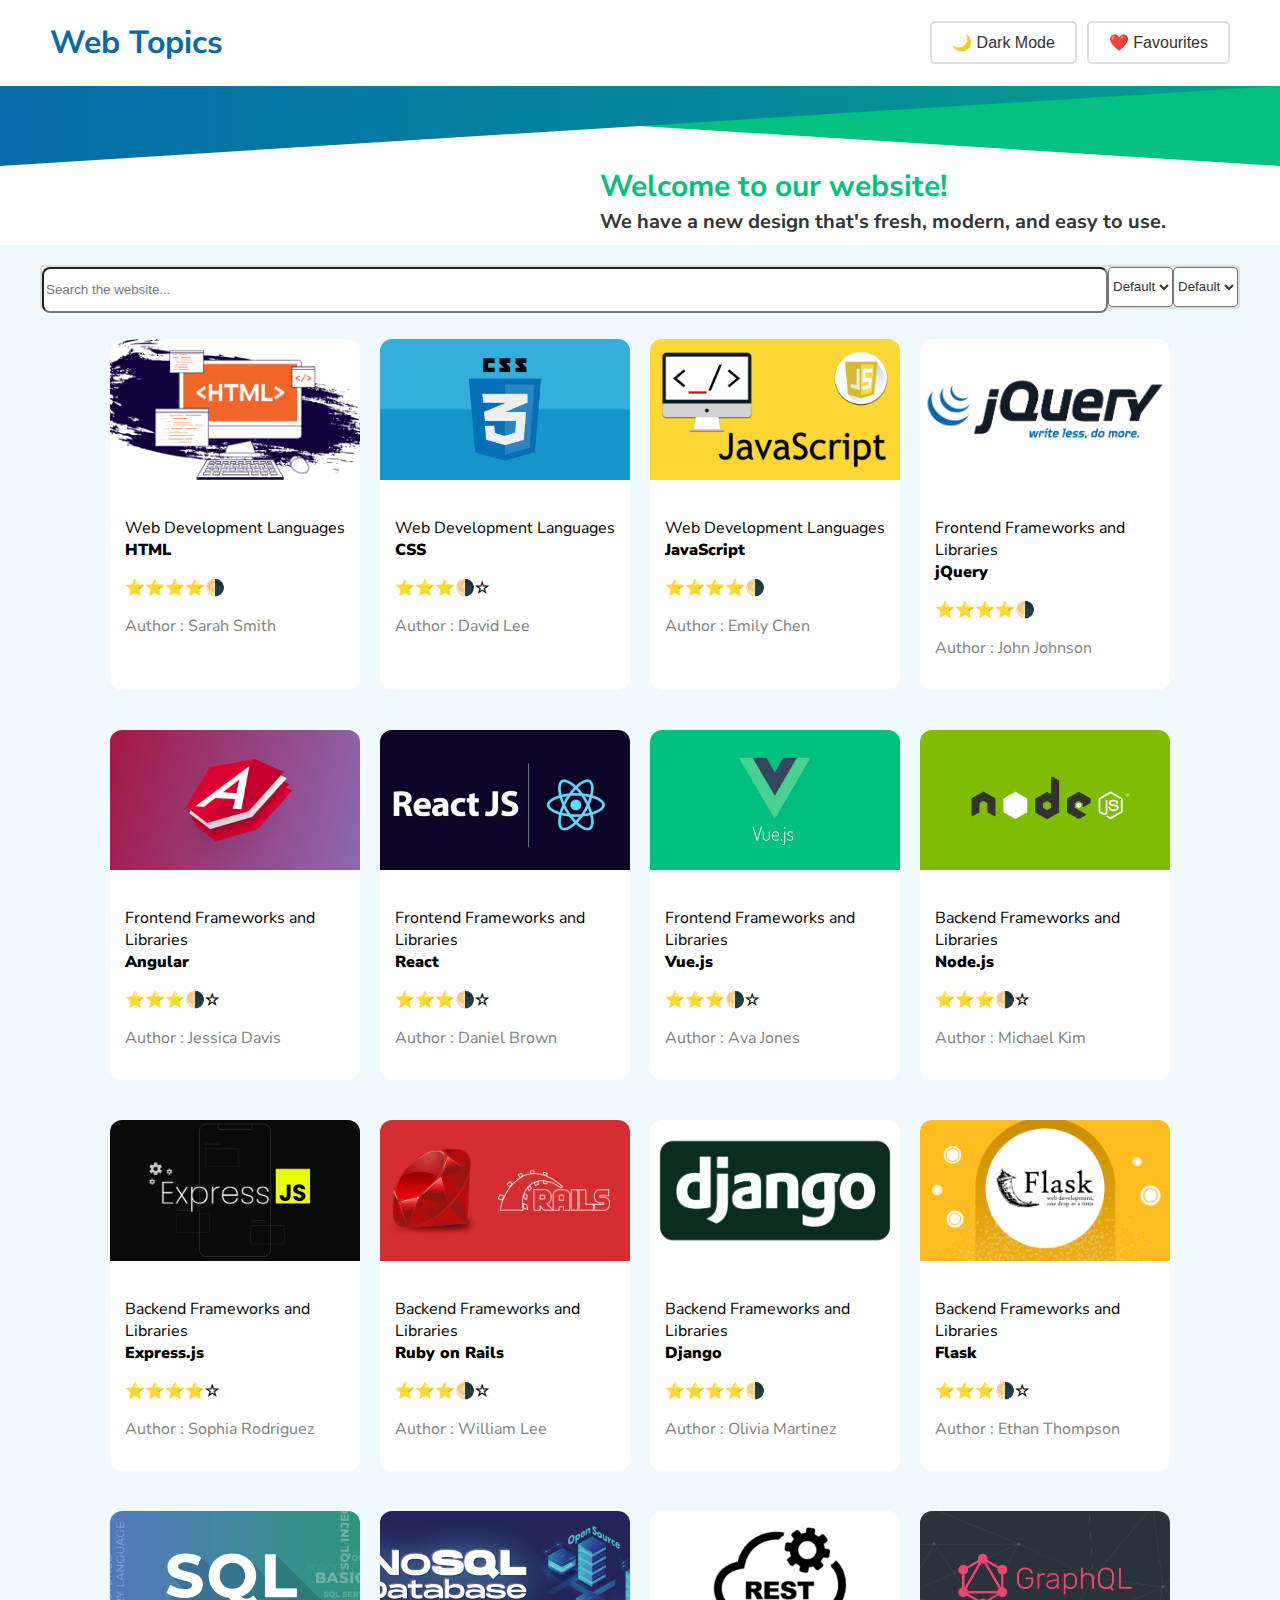
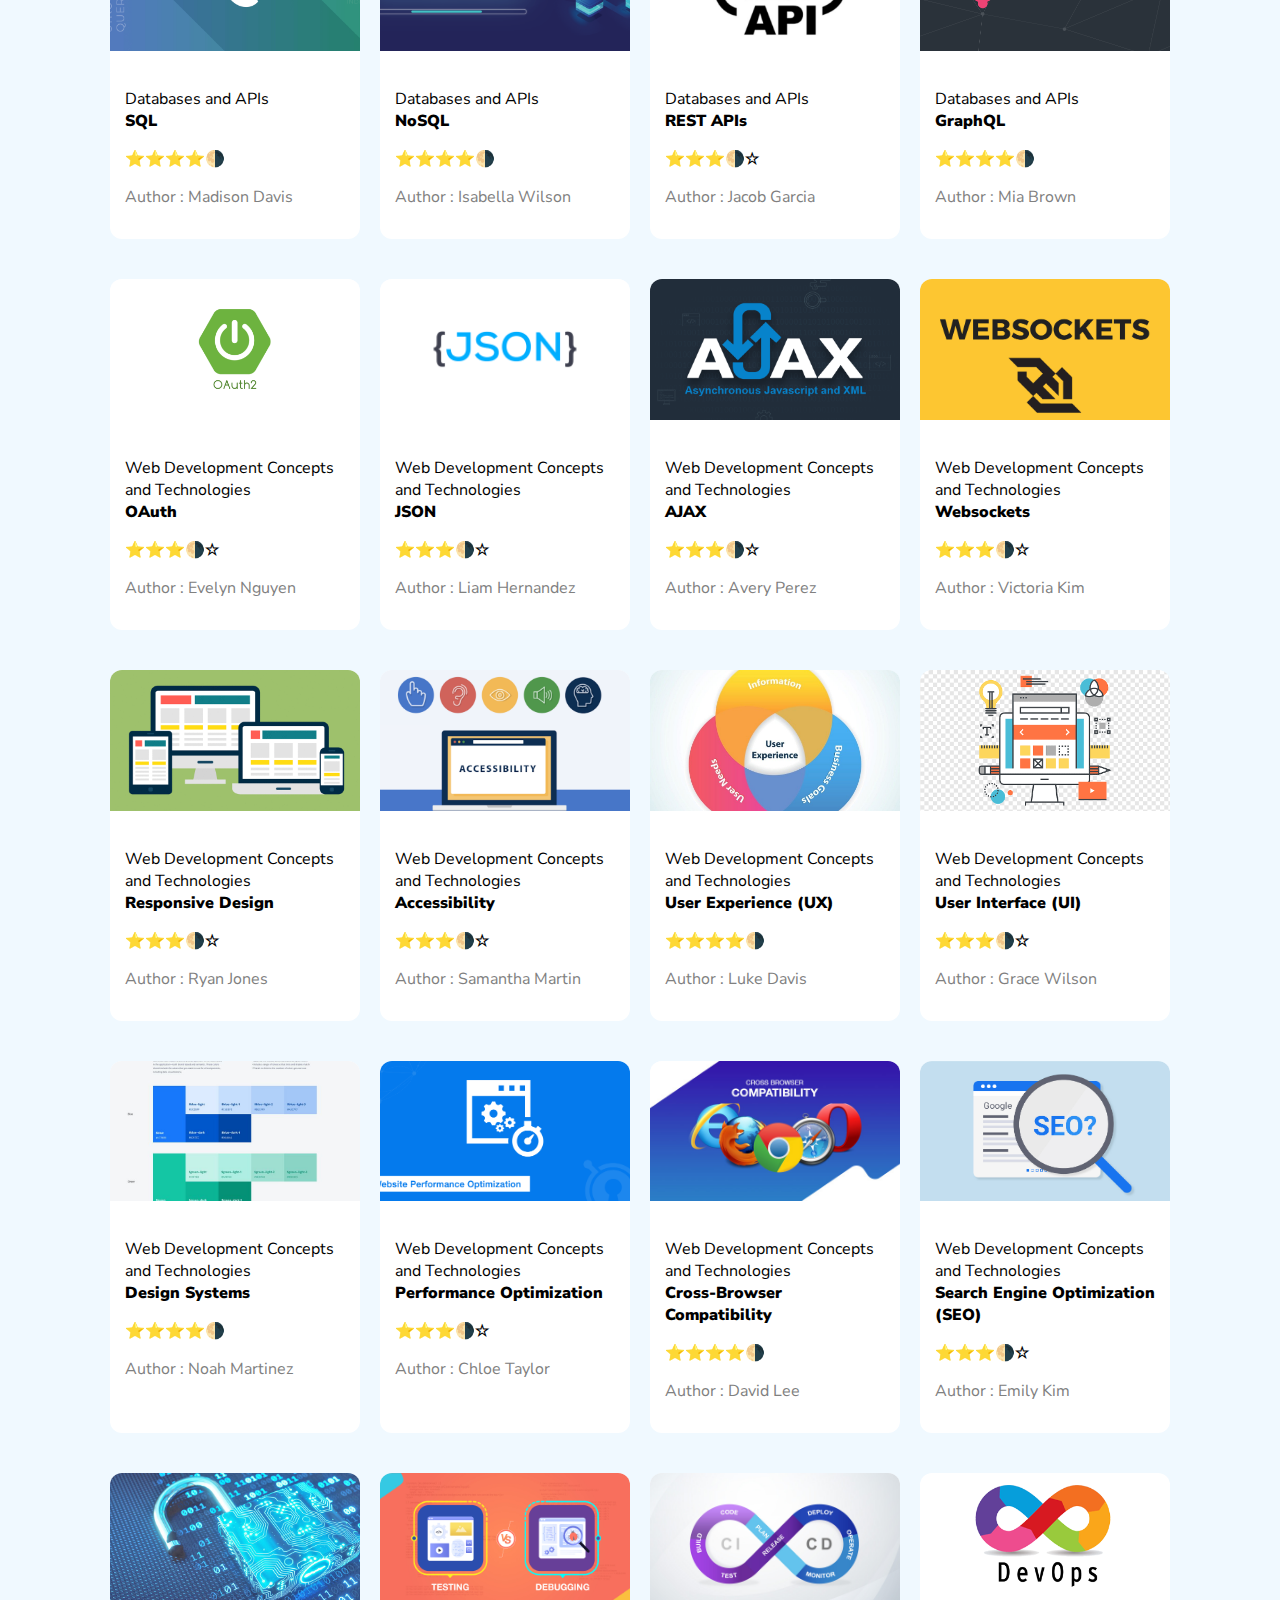
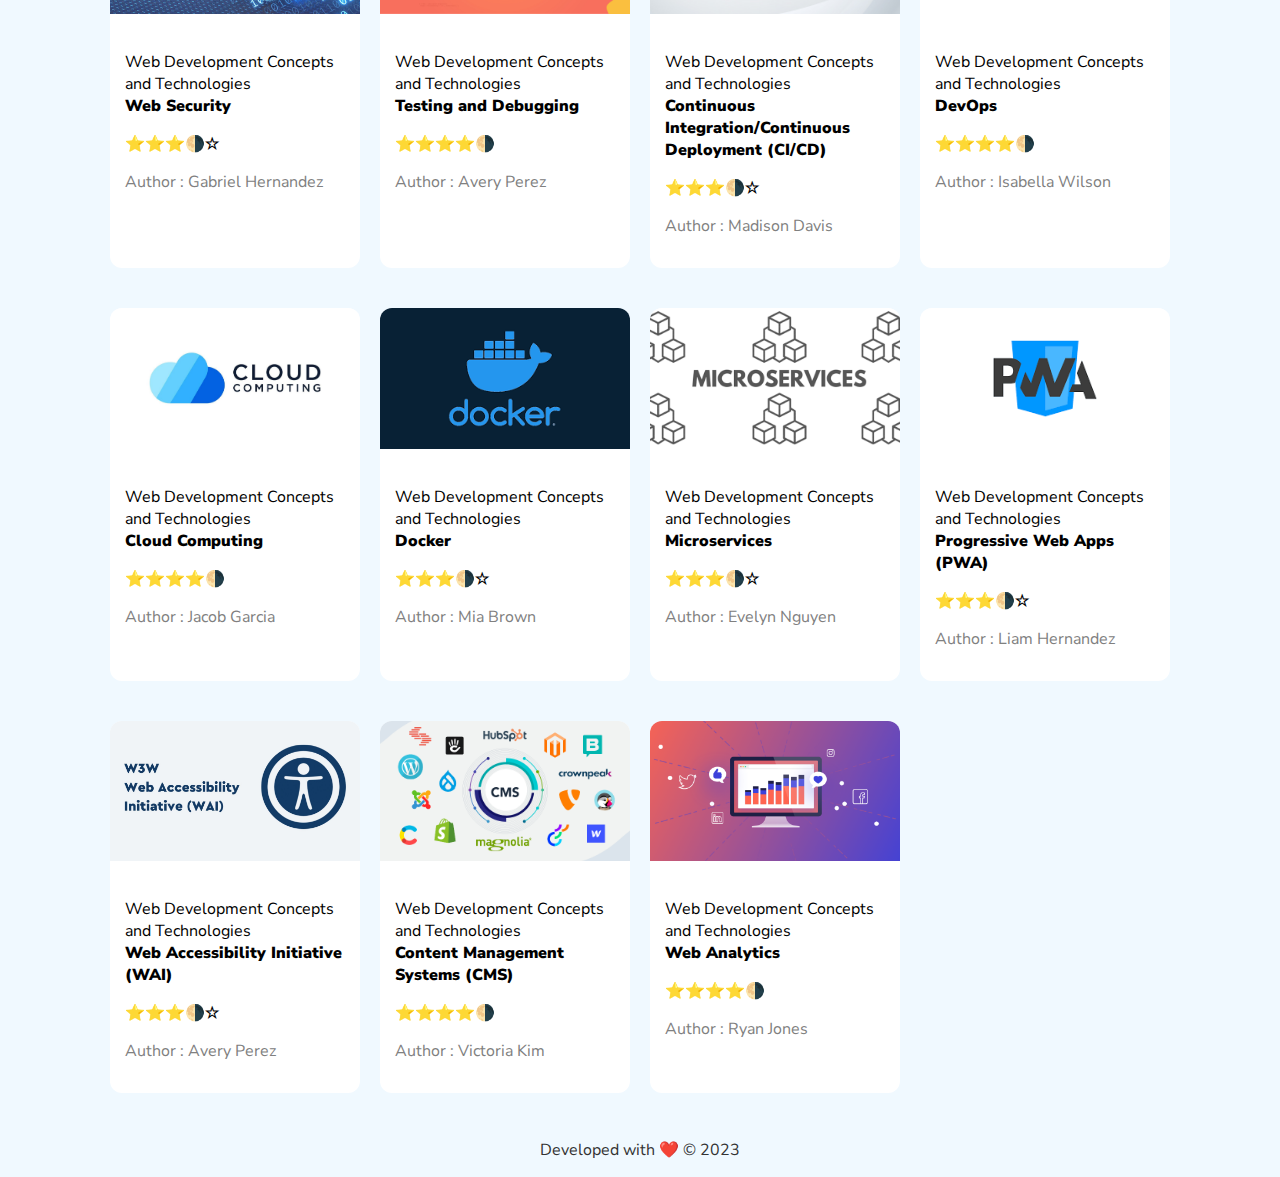
<file: index.html>
<!DOCTYPE html>
<html lang="en">
  <head>
    <meta charset="UTF-8" />
    <meta name="viewport" content="width=device-width, initial-scale=1.0" />
    <link rel="preconnect" href="https://fonts.googleapis.com" />
    <link rel="preconnect" href="https://fonts.gstatic.com" crossorigin />
    <link
      href="https://fonts.googleapis.com/css2?family=Nunito+Sans:wght@200..1000&display=swap"
      rel="stylesheet"
    />
    <link rel="stylesheet" href="index.css" />
    <title>TAP</title>
  </head>
  <body>
    <div class="header-head">
      <a class="main-logo" href="index.html"><h1>Web Topics</h1></a>
      <button
        class="dark-mode-button"
        onclick="document.body.classList.toggle('darkmode')"
      >
        <span class="moon-icon">🌙</span>
        Dark Mode
      </button>

      <button class="favourites-button" id="favorite-btn">
        <span class="favourites-icon">❤️</span>
        Favourites
      </button>
    </div>

    <section class="triangle-container">
      <div class="triangle-a"></div>
      <div class="triangle-b"></div>
    </section>

    <div class="container">
      <h3
        style="
          color: var(--brand-secondary);
          padding: 0;
          margin: 0;
          font-size: 30px;
        "
      >
        Welcome to our website!
      </h3>
      <h4
        style="
          color: var(--body-text);
          padding: 0;
          margin: 0;
          padding-bottom: 10px;
          font-size: 20px;
        "
      >
        We have a new design that's fresh, modern, and easy to use.
      </h4>
    </div>

    <div class="container-of-all">
      <div class="search-bar">
        <input
          type="text"
          class="search-input"
          placeholder="Search the website..."
        />
        <select>
          <option value="default">Default</option>
        </select>
        <select>
          <option value="default">Default</option>
        </select>
      </div>

      <div class="container-of-cards" id="card"></div>

      <!-- Favorite Topics Section -->
      <section id="favorite-section" class="hidden">
        <h3>My Favourite Topics</h3>
        <div class="favorite-items">
          <div class="favorite-item">Khalid's Course</div>
          <div class="favorite-item">Biomedical Instruments</div>
        </div>
      </section>
    </div>

    <!-- JavaScript placed correctly at the end of the body -->
    <script>
      // Select the favorite button and the section
      const favoriteBtn = document.getElementById("favorite-btn");
      const favoriteSection = document.getElementById("favorite-section");

      // Toggle the 'active' class to show/hide the section
      favoriteBtn.addEventListener("click", () => {
        favoriteSection.classList.toggle("active");
      });
    </script>
    <script src="index.js"></script>

    <footer>
      <p>Developed with ❤️ © 2023</p>
    </footer>
  </body>
</html>
</file>
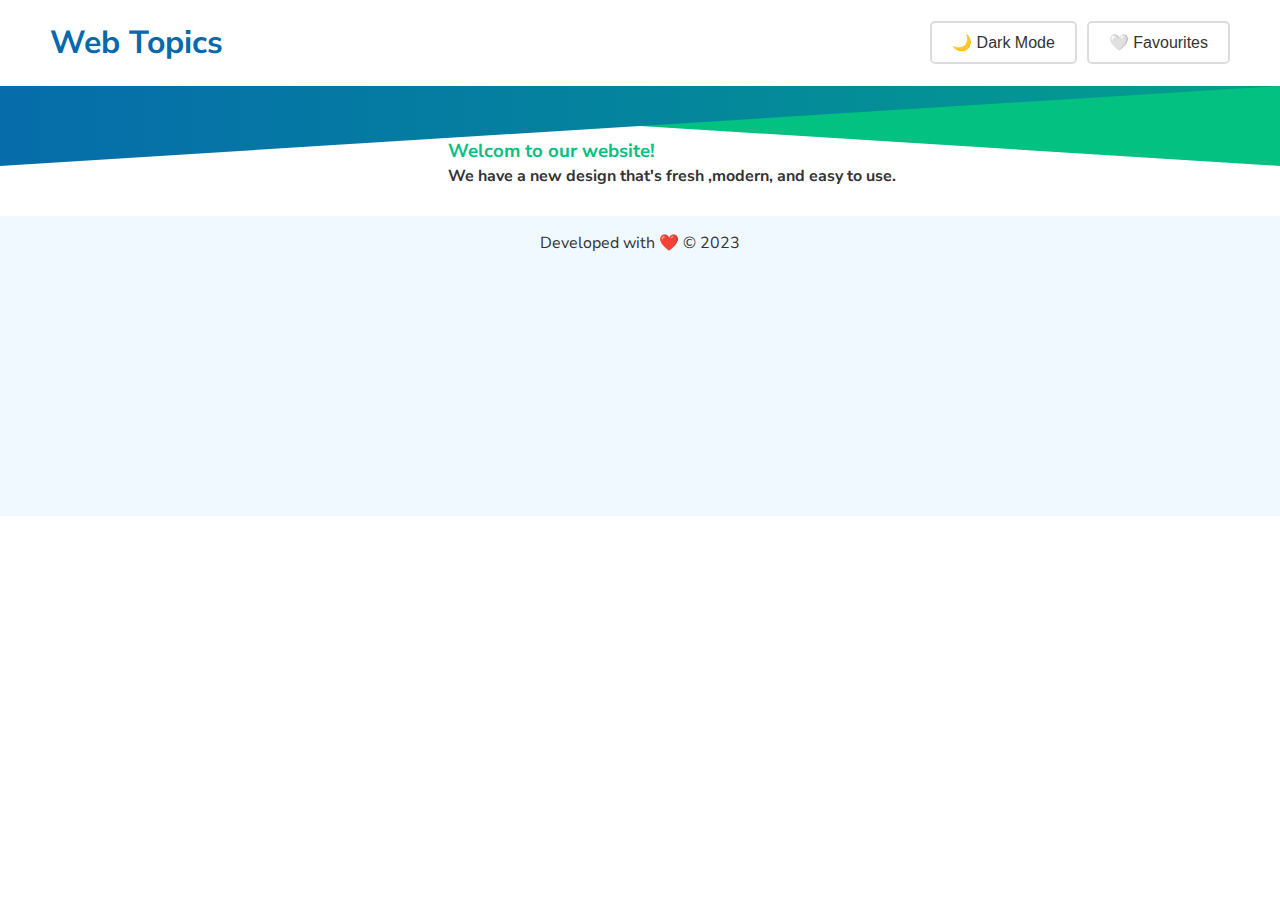
<file: topics.html>
<!DOCTYPE html>
<html lang="en">
  <head>
    <meta charset="UTF-8" />
    <meta name="viewport" content="width=device-width, initial-scale=1.0" />
    <!-- Preconnect to Google Fonts -->
    <link rel="preconnect" href="https://fonts.googleapis.com" />
    <link rel="preconnect" href="https://fonts.gstatic.com" crossorigin />
    <!-- Google Font: Nunito Sans -->
    <link
      href="https://fonts.googleapis.com/css2?family=Nunito+Sans:ital,opsz,wght@0,6..12,200..1000;1,6..12,200..1000&display=swap"
      rel="stylesheet"
    />

    <link rel="stylesheet" href="topics.css" />

    <title>TAP</title>
  </head>
  <body>
    <div class="header-head">
      <a class="main-logo" href="index.html"><h1>Web Topics</h1></a>
      <button
        class="dark-mode-button"
        onclick="document.body.classList.toggle('darkmode')"
      >
        <span class="moon-icon">🌙</span>
        Dark Mode
      </button>

      <button class="favourites-button">
        <span class="favourites-icon">🤍</span>
        Favourites
      </button>
    </div>

    <section class="triangle-container">
      <div class="triangle-a"></div>
      <div class="triangle-b"></div>

      <div class="container">
        <h3 style="color: var(--brand-secondary)">Welcom to our website!</h3>
        <h4 style="color: var(--body-text)">
          We have a new design that's fresh ,modern, and easy to use.
        </h4>
      </div>
    </section>
    <div class="main-frame" , id="main-frame"></div>

    <script src="topics.js" defer></script>
    <footer>
      <p>Developed with ❤️ © 2023</p>
    </footer>
  </body>
</html>
</file>
<file: index.css>
:root {
  /**Light Mode**/
  --brand-primary: #0768ac;
  --brand-secondary: #03c180;
  --bg_default: #ffffff;
  --bg_body: #f0f9ff;
  --lines-color: #dddddd;
  --body-text: #333333;
  --heart-color: #dc143c;
}
.darkmode {
  /**Dark Mode**/
  --brand-primary: #0768ac;
  --brand-secondary: #03c180;
  --bg_default: #1a1a1a;
  --bg_body: #282828;
  --lines-color: #000000;
  --body-text: #ededed;
  --heart-color: #dc143c;
}

a {
  text-decoration: none;
  color: inherit;
}

body {
  padding: 0;
  margin: 0;
  font-family: "Nunito Sans", sans-serif;
  display: flex;
  flex-direction: column;
  background-color: var(--bg_default);
}

button:active {
  transform: scale(0.99);
  box-shadow: 0 2px 5px rgba(0, 0, 0, 0.2);
}

select {
  height: 40px;
  border-radius: 4px;
  background-color: var(--bg_default);
  color: var(--body-text);
}

/*****************/

.header-head {
  display: flex;
  justify-content: space-between;
  align-items: center;
  padding-left: 50px;
  padding-right: 50px;
  color: var(--brand-primary);
}

.main-logo {
  margin-right: auto;
}

.favourites-button,
.dark-mode-button {
  margin-left: 10px;
  background-color: var(--bg_default);
  color: var(--body-text);
  border: 2px solid var(--lines-color);
}

/* General button styles */
.dark-mode-button {
  border: none;
  cursor: pointer;
  font-size: 16px;
  padding: 10px 20px;
  border-radius: 5px;
  border: 2px solid var(--lines-color);
}

.favourites-button {
  border: none;

  cursor: pointer;
  font-size: 16px;
  padding: 10px 20px;
  border-radius: 5px;
  border: 2px solid var(--lines-color);
}

.triangle-container {
  position: relative;
}

.triangle-a {
  width: 100%;
  height: 80px;
  clip-path: polygon(100% 0, 100% 100%, 0 0%);
  background-color: #03c180;
  position: absolute;
}
.triangle-b {
  width: 100%;
  height: 80px;
  clip-path: polygon(0 0, 0 100%, 100% 0);
  background: linear-gradient(to right, #066caa 0%, #04849d, #03a08d 100%);
}

.container {
  display: flex;
  flex-direction: column;
  gap: 1px;
  margin-left: 600px;
}

.container-of-all {
  background-color: var(--bg_body);
}

.search-bar {
  margin-top: 20px;
  margin-left: 40px;
  margin-right: 40px;
  border-color: transparent;
  display: flex;
  flex-direction: row;
  justify-content: center;

  background-color: var(--bg_default);
  border: 2px solid var(--lines-color);
  border-radius: 4px;
  width: auto;
  height: 40px;
}

.search-input {
  width: 100%;
  display: flex;

  align-items: center;
  height: 40px;
  border-radius: 8px;
  background-color: var(--bg_default);
  color: var(--body-text);
}

.container-of-cards {
  display: grid;
  grid-template-columns: repeat(
    auto-fit,
    minmax(250px, 1fr)
  ); /* Adjust columns */
  gap: 20px; /* Space between the cards */
  padding: 20px;

  margin-left: 10vh;
  margin-right: 10vh;
}

footer {
  text-align: center;
  background-color: var(--bg_body);
  color: var(--body-text);
}

body {
  font-family: "Nunito Sans", sans-serif;
}

.darkmode {
  background-color: #333;
  color: white;
}

.course {
  border: 0;
  padding: 0;
  margin: 10px 0;
  border-radius: 12px;
  background-color: var(--bg_default);
  overflow: hidden;
}

.course img {
  width: 100%;
  height: 50%;
  height: auto;
}

.course-name {
  color: var(--body-text);
}

.course-text {
  padding: 15px;
}

.course-image {
  width: 100%;
  height: 100%;
}

.course-image img {
  object-fit: cover;
  aspect-ratio: 16/9;
}

.course-text .category {
  margin-bottom: 0;
}

.course-text .topic {
  font-weight: 1000;
  margin-top: 0;
  padding: 0;
}
.course-text .rating {
}

.course-text .name {
  color: gray;
}

.category {
  display: flex;
  justify-content: ;
  align-items: ;
  align-content: ;
}
////////////////////////////////////////////////
///////////////////////////////////////////////
#favorite-btn:hover {
  background-color: #0056b3;
}

.hidden {
  display: none;
}

favorite-section {
  margin-top: 20px;
  padding: 20px;
  background-color: var(--bg_default);
  border-radius: 10px;
}

.favorite-items {
  display: flex;
  gap: 10px;
}

.favorite-item {
  background-color: white;
  padding: 10px;
  border-radius: 5px;
  box-shadow: 0px 2px 5px rgba(0, 0, 0, 0.1);
}
#favorite-section {
  position: fixed;
  bottom: 0;
  left: 0;
  right: 0;
  background-color: var(--bg_default);
  padding: 20px;
  box-shadow: 0px -2px 10px rgba(0, 0, 0, 0.2);
  z-index: 1000; /* Ensures it stays above other elements */
  display: none; /* Initially hide the section */
}

#favorite-section.active {
  display: block; /* Show the section when active */
}
</file>
<file: topics.css>
:root {
  /**Light Mode**/
  --brand-primary: #0768ac;
  --brand-secondary: #03c180;
  --bg_default: #ffffff;
  --bg_body: #f0f9ff;
  --lines-color: #dddddd;
  --body-text: #333333;
  --heart-color: #dc143c;
}
.darkmode {
  /**Dark Mode**/
  --brand-primary: #0768ac;
  --brand-secondary: #03c180;
  --bg_default: #1a1a1a;
  --bg_body: #282828;
  --lines-color: #000000;
  --body-text: #ededed;
  --heart-color: #dc143c;
}

body {
  padding: 0;
  margin: 0;
  font-family: "Nunito Sans", sans-serif;
  display: flex;
  flex-direction: column;
  background-color: var(--bg_default);
}
a {
  text-decoration: none;
  color: inherit;
}

h3,
h4 {
  margin: 0; /* Remove margin from headings */
  padding: 0; /* Remove padding from headings */
}
img {
  max-width: 100%; /* The image will not exceed the container's width */
  height: 100%; /* The height will adjust automatically to maintain the aspect ratio */
}
.end-side-main-list h2 {
  padding: 0;
  margin: 0;
  padding-top: 2vh;
  padding-bottom: 1.5vh;
  color: var(--body-text);
}

h2 {
  font-size: 20px;
  color: #333;
}

ul {
  list-style-type: none;
  margin: 0;
  padding: 0;
}

li {
  margin: 0;
  padding: 0;
  padding-left: ;
  font-size: 16px;
  color: #333;
  display: flex;
  align-items: center;
}

hr {
  color: var(--lines-color);
}

button:active {
  transform: scale(0.99); /* Shrinks the button when pressed */
  box-shadow: 0 2px 5px rgba(0, 0, 0, 0.2); /* Shadow effect */
}

/*****************/

.header-head {
  display: flex;
  justify-content: space-between;
  align-items: center;
  padding-left: 50px;
  padding-right: 50px;
  color: var(--brand-primary);
}

.main-logo {
  margin-right: auto;
}

.favourites-button,
.dark-mode-button {
  margin-left: 10px;
  background-color: var(--bg_default);
  color: var(--body-text);
  border: 2px solid var(--lines-color);
}

/* General button styles */
.dark-mode-button {
  border: none;
  cursor: pointer;
  font-size: 16px;
  padding: 10px 20px;
  border-radius: 5px;
  border: 2px solid var(--lines-color);
}

.favourites-button {
  border: none;

  cursor: pointer;
  font-size: 16px;
  padding: 10px 20px;
  border-radius: 5px;
  border: 2px solid var(--lines-color);
}

.triangle-container {
  position: relative;
  padding-bottom: 50px;
}

.triangle-a {
  width: 100%;
  height: 80px;
  clip-path: polygon(100% 0, 100% 100%, 0 0%);
  background-color: #03c180;
  position: absolute;
}
.triangle-b {
  width: 100%;
  height: 80px;
  clip-path: polygon(0 0, 0 100%, 100% 0);
  background: linear-gradient(to right, #066caa 0%, #04849d, #03a08d 100%);
}

.container {
  display: flex;
  flex-direction: column;
  left: 35%;

  gap: 1px;
  position: absolute;
  top: 40%;
}

/* #main-frame {
  display: flex;
  flex-direction: column;
  justify-content: center;
} */
.details {
  display: flex;
  flex-direction: column;
  justify-content: center;
}

/* .full-black-section {
  margin: 0;
  background-color: rgb(46, 43, 43);
  height: 350px;
  width: 100%;
  display: flex;
  flex-direction: column;
  align-items: center;

  margin-top: 30px;
} */

.main-content-side-box {
  display: flex;
  flex-direction: row;
  align-items: center;

  background: #333333;
}

.main-content {
  width: 35%;
  display: flex;
  flex-direction: column;
  justify-content: center;
  margin: auto;
  margin-left: 20%;
}

.side-box {
  display: flex;
  flex-direction: column;
  /* height: 500px; */
  width: 350px;
  position: absolute;
  background-color: white;
  border: 2.5px solid white;
  margin-top: 170px;

  ////////////////
  top: 20px;
  right: 20%;
  padding: 0px;
  z-index: 1000;
}

.sub-side-box {
  display: flex;
  flex-direction: column;

  background-color: white;

  left: 0;
  bottom: 0;
  right: 0;
  width: 100%;
  height: 50%;
}

.sub-sub-side-box {
  display: flex;
  flex-direction: column;
  align-items: center;
  border: 3px solid rgb(233, 229, 229);
}

.add-to-favourites {
  height: 40px;
  width: 250px;
  background-color: var(--brand-secondary);
  border: none;
  color: #ffffff;
  font-size: 20px;
}

.end-side {
  background-color: var(--bg_body);
  padding-bottom: 5vh;
}
.end-side-main-list {
  width: 300px;
  border: 1px solid #ddd;
  border-radius: 5px;

  background-color: var(--bg_default);

  position: relative;
  top: 3vh;
  left: 41vh;
  z-index: 1000000;
  width: 33%;
  padding: 0;
  margin: 0;
  padding-bottom: 3vh;
}

.main-list {
  display: flex;
  flex-direction: column;
  align-self: center;

  /* width: 1440px; */
  margin-left: 300px;
  margin-right: 650px;
  background-color: var(--bg_default);
  border: 3px solid rgb(233, 229, 229);
  gap: 5px;
  color: var(--body-text);
}
.sub-main-list {
  display: flex;
  flex-direction: column;
  gap: 5px;
  margin: 0;
  background-color: var(--bg_default);
}

.li-li {
  padding-left: 5vh;
  color: var(--body-text);
}

footer {
  text-align: center;
  z-index: 1000;
  background-color: var(--bg_body);
  color: var(--body-text);
  position: relative;
  bottom: 0;
  left: 0;
  right: 0;
  height: 300px;
}
</file>
